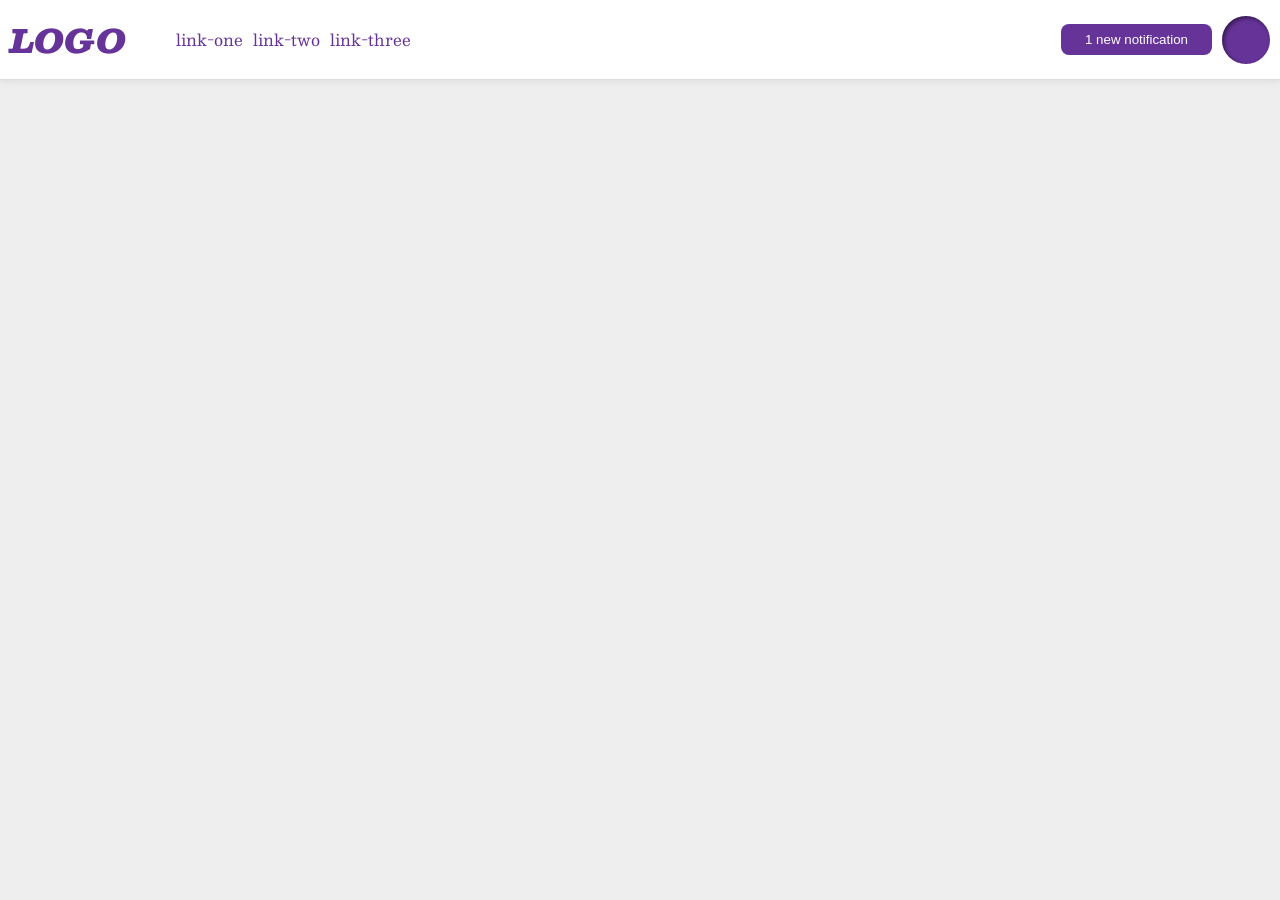
<file: foundations/flex/03-flex-header-2/index.html>
<!DOCTYPE html>
<html lang="en">
  <head>
    <meta charset="UTF-8">
    <meta http-equiv="X-UA-Compatible" content="IE=edge">
    <meta name="viewport" content="width=device-width, initial-scale=1.0">
    <title>Flex Header 2</title>
    <link rel="stylesheet" href="style.css">
  </head>
  <body>
    <div class="header">
      <div class="left"><div class="logo">
        LOGO
      </div>
      <ul class="links">
        <li><a href="https://google.com">link-one</a></li>
        <li><a href="https://google.com">link-two</a></li>
        <li><a href="https://google.com">link-three</a></li>
      </ul></div>
      <div class="right"><button class="notifications">
        1 new notification
      </button>
      <div class="profile-image"></div></div>
    </div>
  </body>
</html>
</file>
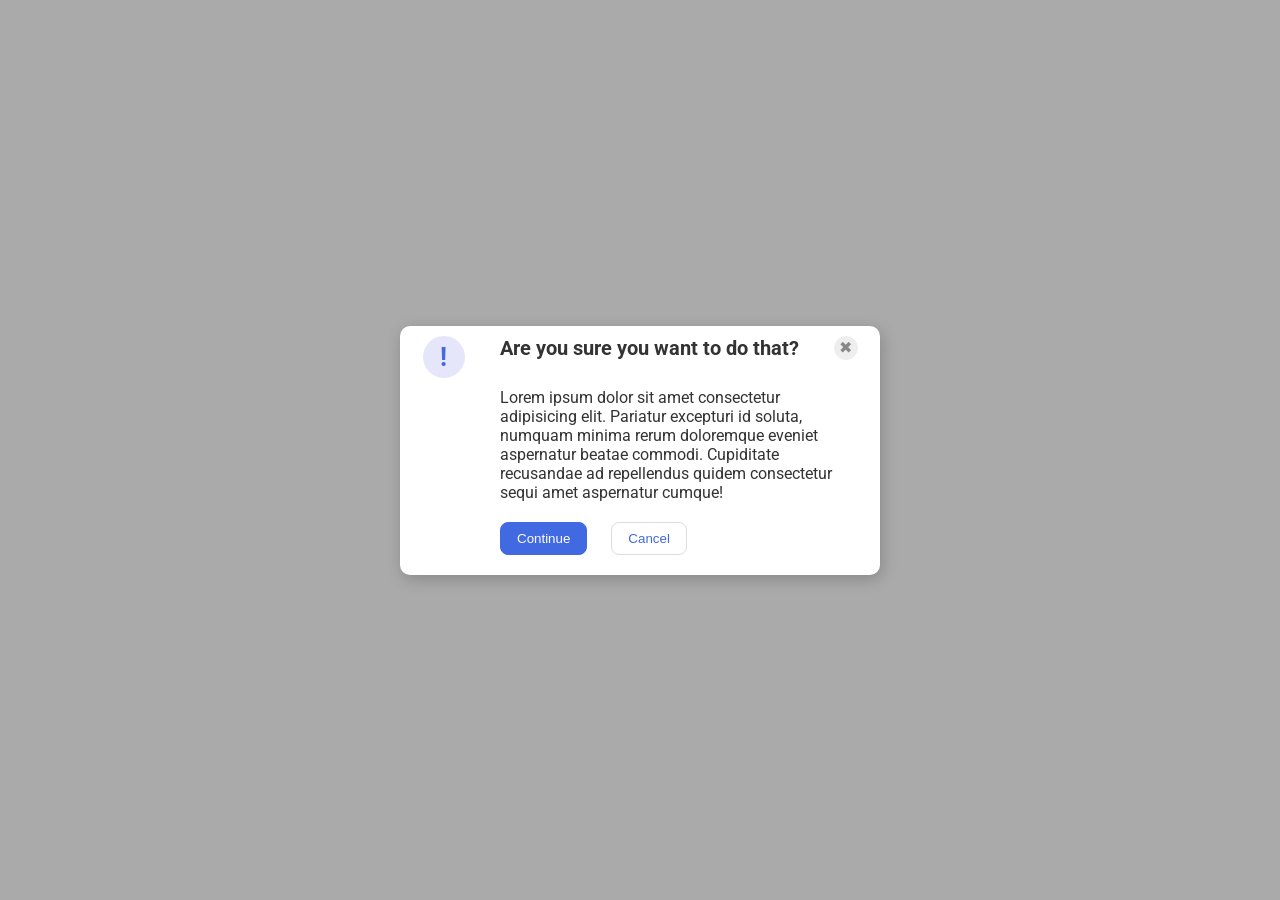
<file: foundations/flex/05-flex-modal/index.html>
<!DOCTYPE html>
<html lang="en">
  <head>
    <meta charset="UTF-8">
    <meta http-equiv="X-UA-Compatible" content="IE=edge">
    <meta name="viewport" content="width=device-width, initial-scale=1.0">
    <link rel="stylesheet" href="style.css">
    <title>Modal</title>
  </head>
  <body>
    <div class="modal">
      <div class="question">
        <div class="icon">!</div>
      <div class="header">Are you sure you want to do that?</div>
      <button class="close-button">✖</button>
      </div>
      <div class="text">Lorem ipsum dolor sit amet consectetur adipisicing elit. Pariatur excepturi id soluta, numquam minima rerum doloremque eveniet aspernatur beatae commodi. Cupiditate recusandae ad repellendus quidem consectetur sequi amet aspernatur cumque!</div>
      <button class="continue">Continue</button>
      <button class="cancel">Cancel</button>
    </div>
  </body>
</html>
</file>
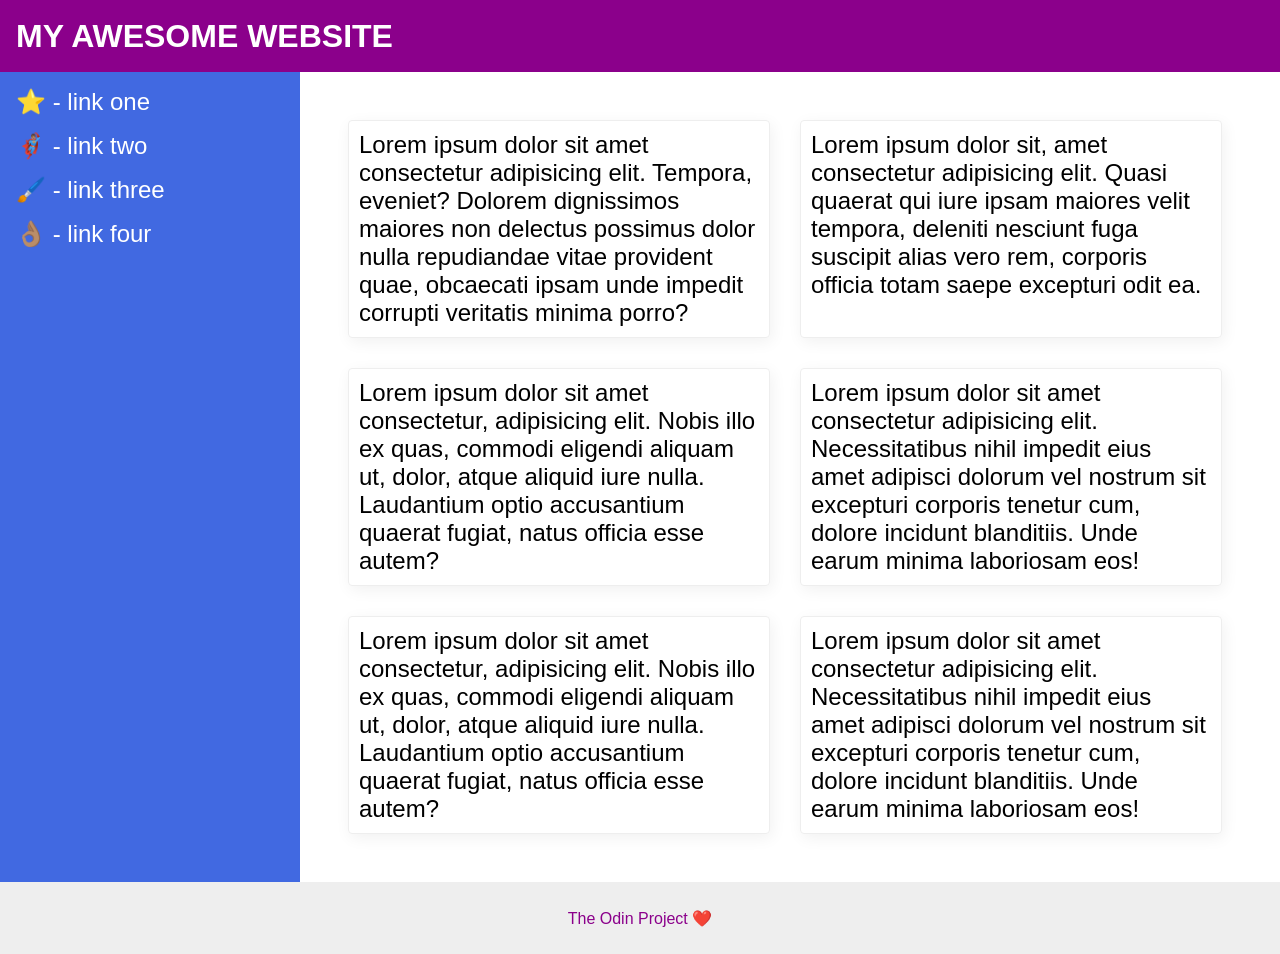
<file: foundations/flex/07-flex-layout-2/index.html>
<!DOCTYPE html>
<html lang="en">
  <head>
    <meta charset="UTF-8">
    <meta http-equiv="X-UA-Compatible" content="IE=edge">
    <meta name="viewport" content="width=device-width, initial-scale=1.0">
    <title>The Holy Grail</title>
    <link rel="stylesheet" href="style.css">
  </head>
  <body>
    <div class="header">
      MY AWESOME WEBSITE
    </div>
  <div class="container">
    <div class="sidebar">
      <ul>
        <li><a href="#">⭐ - link one</a></li>
        <li><a href="#">🦸🏽‍♂️ - link two</a></li>
        <li><a href="#">🖌️ - link three</a></li>
        <li><a href="#">👌🏽 - link four</a></li>
      </ul>
    </div>
<div class="cards">
    <div class="card">Lorem ipsum dolor sit amet consectetur adipisicing elit. Tempora, eveniet? Dolorem dignissimos maiores non delectus possimus dolor nulla repudiandae vitae provident quae, obcaecati ipsam unde impedit corrupti veritatis minima porro?</div>
    <div class="card">Lorem ipsum dolor sit, amet consectetur adipisicing elit. Quasi quaerat qui iure ipsam maiores velit tempora, deleniti nesciunt fuga suscipit alias vero rem, corporis officia totam saepe excepturi odit ea.</div>
    <div class="card">Lorem ipsum dolor sit amet consectetur, adipisicing elit. Nobis illo ex quas, commodi eligendi aliquam ut, dolor, atque aliquid iure nulla. Laudantium optio accusantium quaerat fugiat, natus officia esse autem?</div>
    <div class="card">Lorem ipsum dolor sit amet consectetur adipisicing elit. Necessitatibus nihil impedit eius amet adipisci dolorum vel nostrum sit excepturi corporis tenetur cum, dolore incidunt blanditiis. Unde earum minima laboriosam eos!</div>
    <div class="card">Lorem ipsum dolor sit amet consectetur, adipisicing elit. Nobis illo ex quas, commodi eligendi aliquam ut, dolor, atque aliquid iure nulla. Laudantium optio accusantium quaerat fugiat, natus officia esse autem?</div>
    <div class="card">Lorem ipsum dolor sit amet consectetur adipisicing elit. Necessitatibus nihil impedit eius amet adipisci dolorum vel nostrum sit excepturi corporis tenetur cum, dolore incidunt blanditiis. Unde earum minima laboriosam eos!</div>
  </div></div>
    <div class="footer">
      The Odin Project ❤️
    </div>
  </body>
</html>
</file>
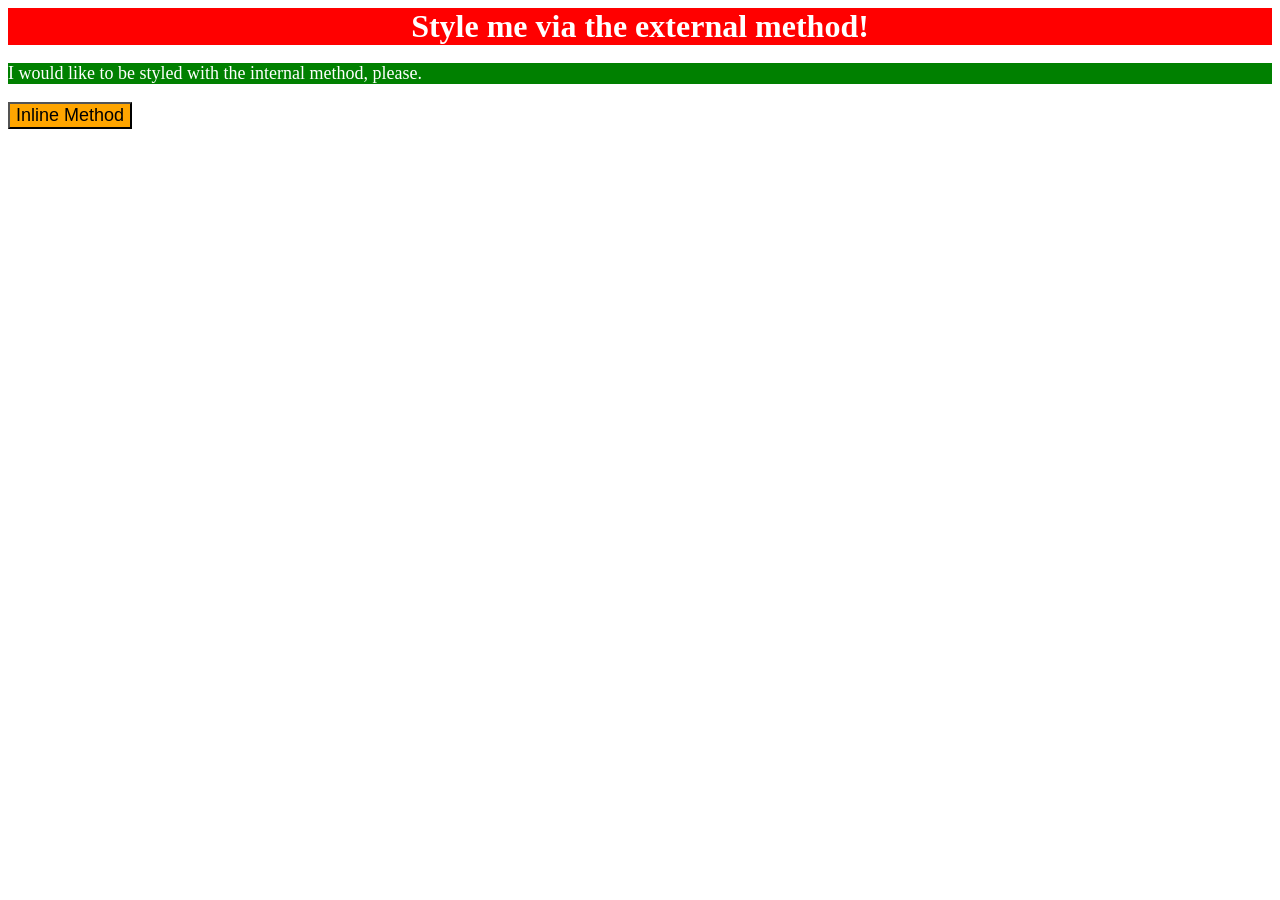
<file: foundations/intro-to-css/01-css-methods/index.html>
<!DOCTYPE html>
<html lang="en">
  <head>
    <meta charset="UTF-8">
    <meta http-equiv="X-UA-Compatible" content="IE=edge">
    <meta name="viewport" content="width=device-width, initial-scale=1.0">
    <link rel="stylesheet" href="styles.css">
    <style>
   p {
      color: white;
      background-color: green;
      font-size: 18px;
    }
  </style>
    <title>Methods for Adding CSS</title>
  </head>
  <body>
    <div>Style me via the external method!</div>
    <p>I would like to be styled with the internal method, please.</p>
    <button style="background-color: orange; font-size: 18px;">Inline Method</button>
  </body>
</html>
</file>
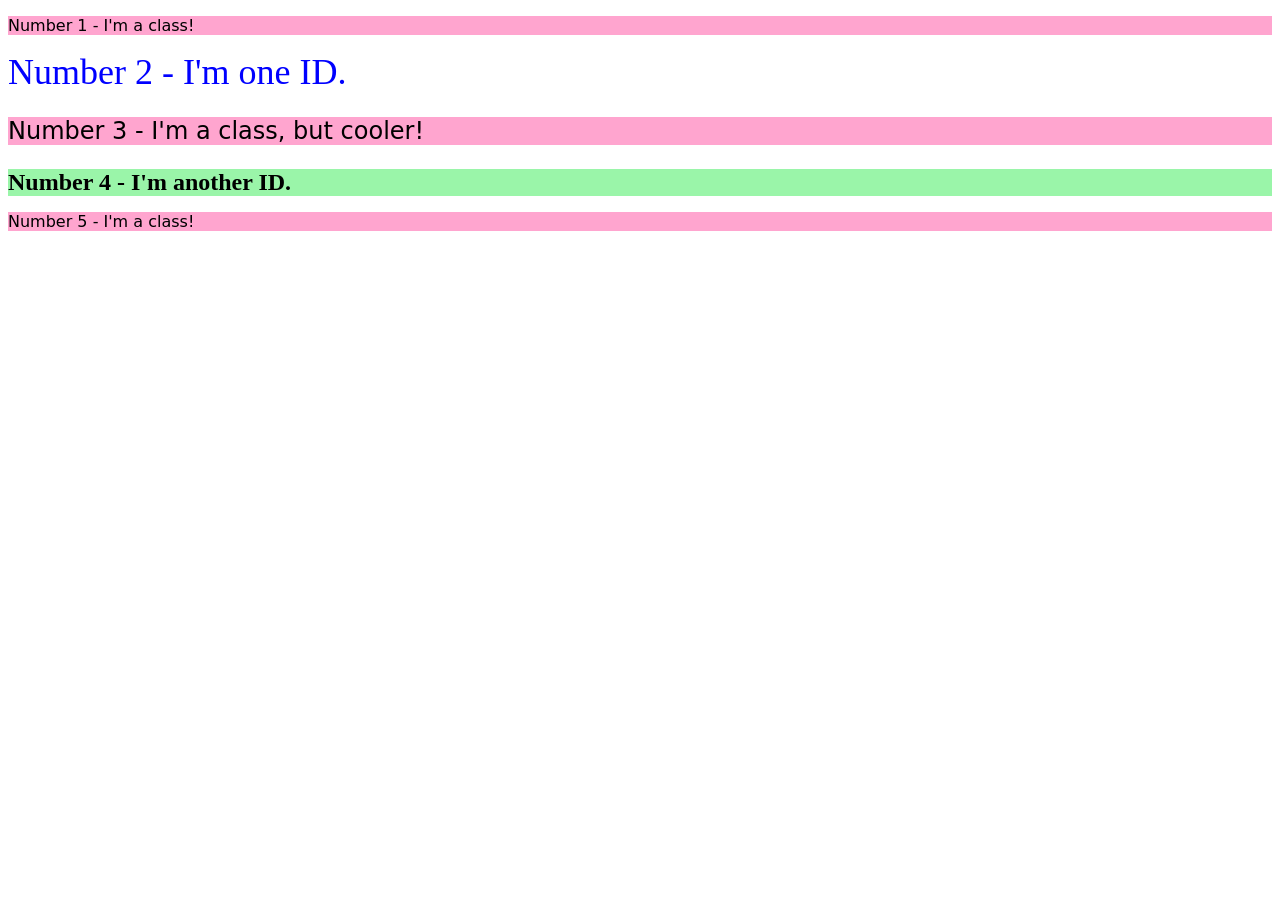
<file: foundations/intro-to-css/02-class-id-selectors/index.html>
<!DOCTYPE html>
<html lang="en">
  <head>
    <meta charset="UTF-8">
    <meta http-equiv="X-UA-Compatible" content="IE=edge">
    <meta name="viewport" content="width=device-width, initial-scale=1.0">
    <title>Class and ID Selectors</title>
    <link rel="stylesheet" href="style.css">
  </head>
  <body>
    <p>Number 1 - I'm a class!</p>
    <div id="two">Number 2 - I'm one ID.</div>
    <p id="three">Number 3 - I'm a class, but cooler!</p>
    <div id="four">Number 4 - I'm another ID.</div>
    <p>Number 5 - I'm a class!</p>
  </body>
</html>
</file>
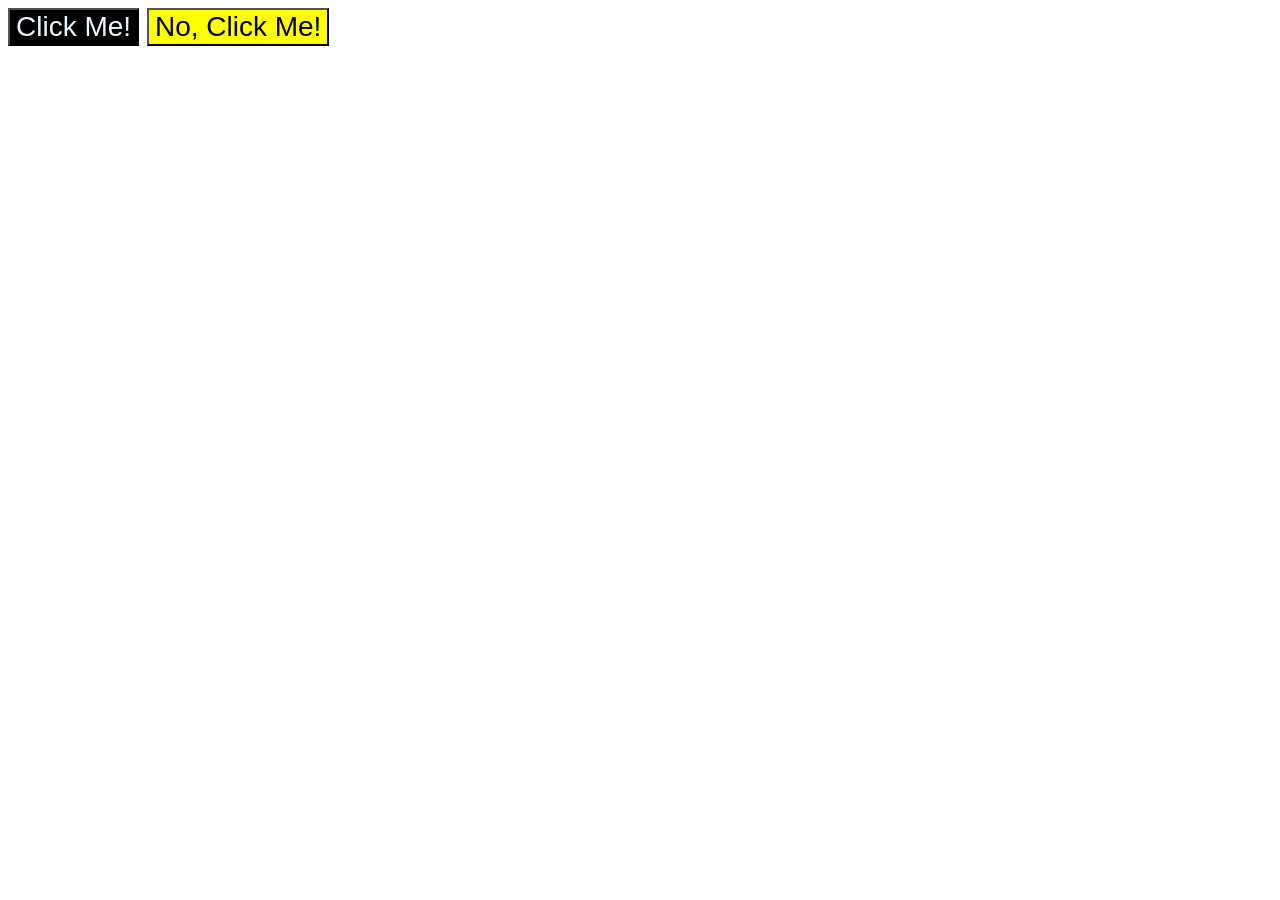
<file: foundations/intro-to-css/03-grouping-selectors/index.html>
<!DOCTYPE html>
<html lang="en">
  <head>
    <meta charset="UTF-8">
    <meta http-equiv="X-UA-Compatible" content="IE=edge">
    <meta name="viewport" content="width=device-width, initial-scale=1.0">
    <title>Grouping Selectors</title>
    <link rel="stylesheet" href="style.css">
  </head>
  <body>
    <button id="eleven">Click Me!</button>
    <button id="twelve">No, Click Me!</button>
  </body>
</html>
</file>
<file: foundations/flex/03-flex-header-2/style.css>
/* this is some magical font-importing.  
you'll learn about it later. */
@import url('https://fonts.googleapis.com/css2?family=Besley:ital,wght@0,400;1,900&display=swap');

body {
  margin: 0;
  background: #eee;
  font-family: Besley, serif;
}

.header {
  background: white;
  border-bottom: 1px solid #ddd;
  box-shadow: 0 0 8px rgba(0,0,0,.1);
  display: flex;
  justify-content: space-between;
  align-items: center;
  padding: 10px;
}

.profile-image {
  background: rebeccapurple;
  box-shadow: inset 2px 2px 4px rgba(0,0,0,.5);
  border-radius: 50%;
  width: 48px;
  height: 48px;
}

.logo {
  color: rebeccapurple;
  font-size: 32px;
  font-weight: 900;
  font-style: italic;
}

button {
  border: none;
  border-radius: 8px;
  background: rebeccapurple;
  color: white;
  padding: 8px 24px;
}

a {
  /* this removes the line under our links */
  text-decoration: none;
  color: rebeccapurple;
}

ul {
  list-style-type: none;
  display: flex;
  gap: 10px;
}

.left, .right{
  display: flex;
  align-items: center;
  gap: 10px;
}
</file>
<file: foundations/flex/05-flex-modal/style.css>
@import url('https://fonts.googleapis.com/css2?family=Roboto:wght@400;700&display=swap');

html, body {
  height: 100%;
}

body {
  font-family: Roboto, sans-serif;
  margin: 0;
  background: #aaa;
  color: #333;
  /* I'll give you this one for free lol */
  display: flex;
  align-items: center;
  justify-content: center;
}

.modal {
  background: white;
  width: 480px;
  border-radius: 10px;
  box-shadow: 2px 4px 16px rgba(0,0,0,.2);
}

.icon {
  color: royalblue;
  font-size: 26px;
  font-weight: 700;
  background: lavender;
  width: 42px;
  height: 42px;
  border-radius: 50%;
  display: flex;
  align-items: center;
  justify-content: center;
}

.close-button {
  background: #eee;
  border-radius: 50%;
  color: #888;
  font-weight: 400;
  font-size: 16px;
  height: 24px;
  width: 24px;
  display: flex;
  align-items: center;
  justify-content: center;
  border: 1px solid #eee;
  padding: 0;
}

button {
  cursor: pointer;
  padding: 8px 16px;
  border-radius: 8px;
}

button.continue {
  background: royalblue;
  border: 1px solid royalblue;
  color: white;
  margin: 20px;
  margin-left: 100px;
}

button.cancel {
  background: white;
  border: 1px solid #ddd;
  color: royalblue;
}

.question{
  display: flex;
  justify-content: space-around;
  gap: 10px;
  font-weight: bold;
  font-size: 20px;
  padding: 10px;
}

.text{
  width: 350px;
  margin-left: 100px;
}
</file>
<file: foundations/flex/07-flex-layout-2/style.css>
body {
  font-family: -apple-system, BlinkMacSystemFont, 'Segoe UI', Roboto, Oxygen, Ubuntu, Cantarell, 'Open Sans', 'Helvetica Neue', sans-serif;
  margin: 0;
  min-height: 100vh;
  display: flex;
  flex-direction: column;
  justify-content: space-between;
}

.header {
  height: 72px;
  background: darkmagenta;
  color: white;
  font-size: 32px;
  font-weight: 900;
  padding-left: 16px;
  display: flex;
  align-items: center;
}

.body {
  flex: 1;
  display: flex;
}

.footer {
  height: 72px;
  background: #eee;
  color: darkmagenta;
  justify-content: center;
  display: flex;
  align-items: center;
}

.sidebar {
  width: 300px;
  background: royalblue;
  box-sizing: border-box;
  flex-shrink: 0;
  padding: 16px;
}

.card {
  border: 1px solid #eee;
  box-shadow: 2px 4px 16px rgba(0,0,0,.06);
  border-radius: 4px;
  width: 400px;
  padding: 10px;
  font-size: 24px;
}

ul {
  list-style-type: none;
  margin: 0;
  padding: 0;
}

li {
  margin-bottom: 16px;
}

a {
  color: white;
  text-decoration: none;
  font-size: 24px;
}

.cards {
  display: flex;
  flex-wrap: wrap;
  padding: 48px;
  gap: 30px;
}

.container {
  display: flex;
  flex: 1 1 auto;
}
</file>
<file: foundations/intro-to-css/01-css-methods/styles.css>
/* styles.css */

div {
  color: white;
  background-color: red;
  font-size: 32px;
  text-align: center;
  font-weight: 700;
}
</file>
<file: foundations/intro-to-css/02-class-id-selectors/style.css>
/* Add CSS Styling */

p {
    background-color: rgb(255, 165, 207);
    font-family: Verdana, "DejaVu Sans", sans-serif;
}   

#two {
  color: blue;
  font-size: 36px;
}

#three {
    font-size: 24px;
}

#four { 
    background-color: rgb(154, 245, 169);
    font-size: 24px;
    font-weight: 700;
}
</file>
<file: foundations/intro-to-css/03-grouping-selectors/style.css>
/* Add CSS Styling */

* {
  font-size: 28px;
  font-family: Helvetica, 'Times New Roman', serif;
}

#eleven {
  background-color: black;
  color: aliceblue;
}

#twelve {
  background-color: yellow;
}
</file>
